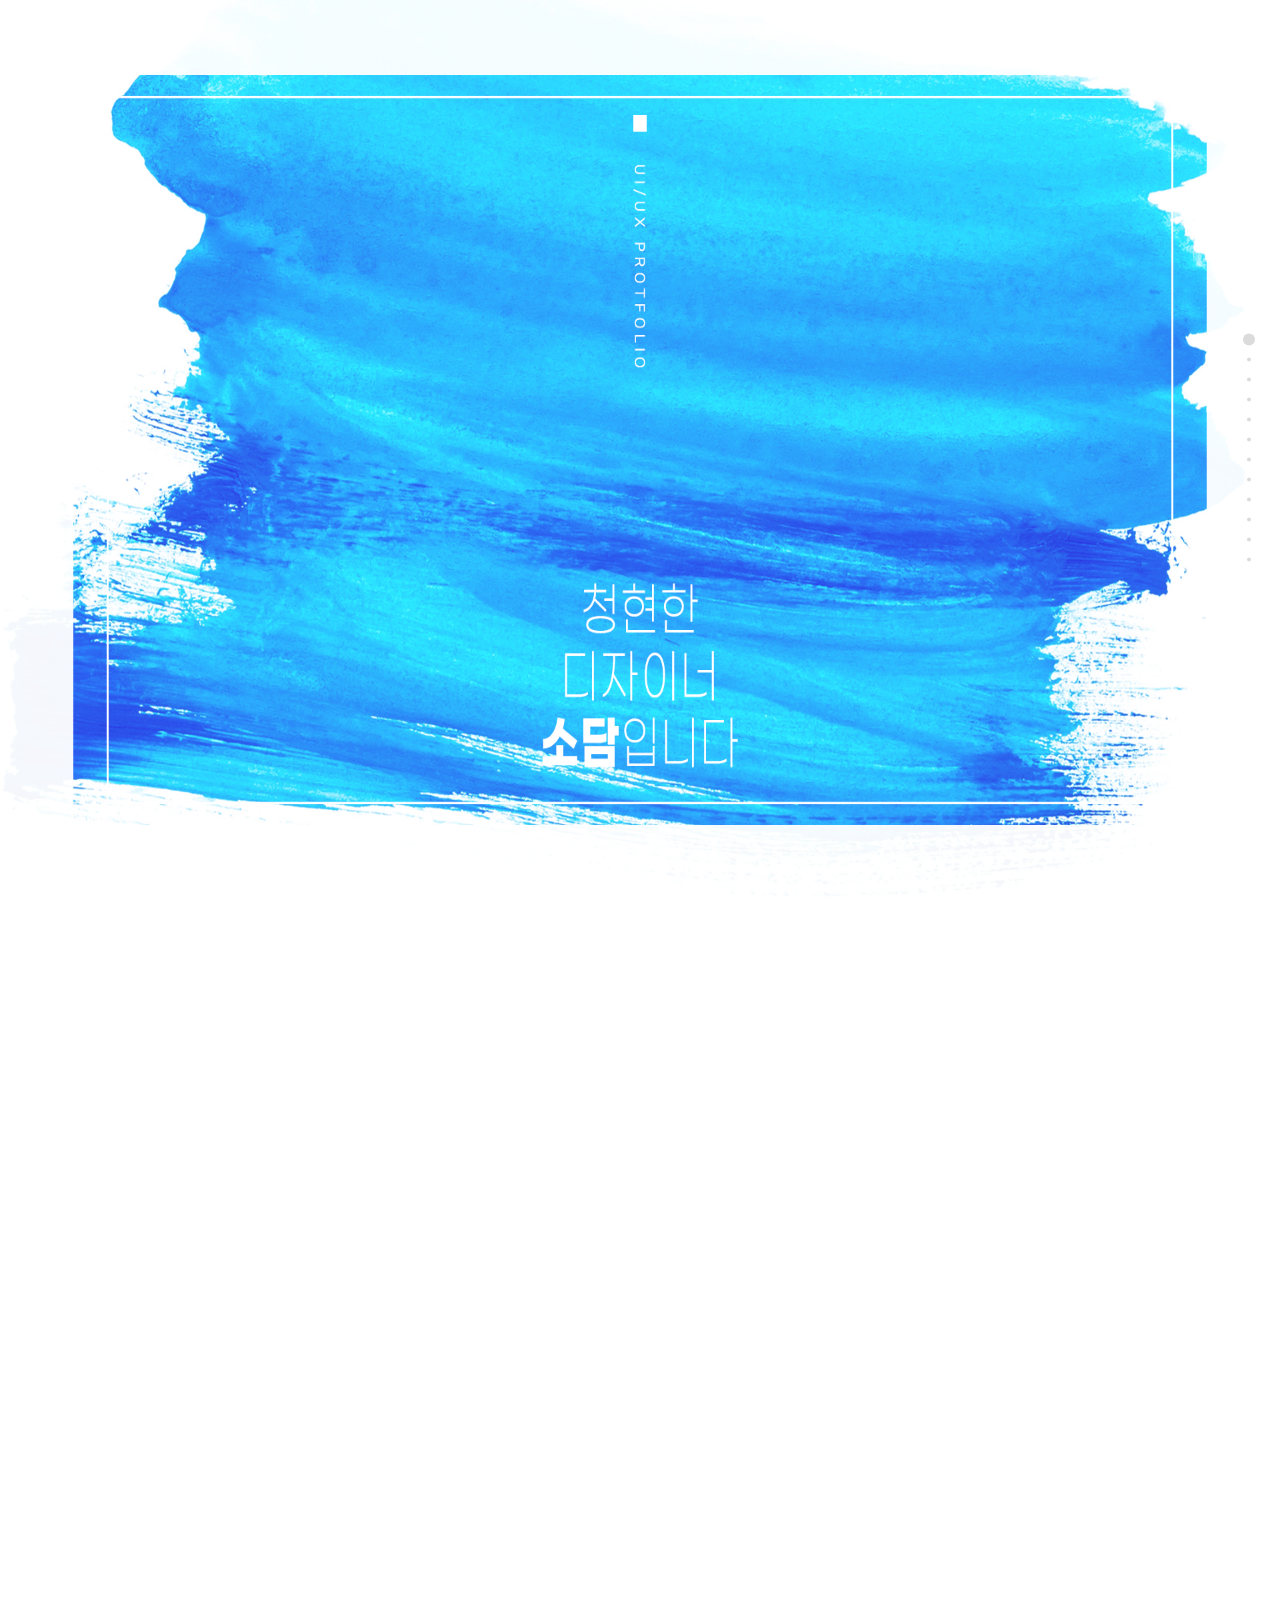
<file: index.html>
<!DOCTYPE html>
<html lang="ko">
<head>
    <meta charset="UTF-8">
    <meta http-equiv="X-UA-Compatible" content="IE=edge">
    <meta name="viewport" content="width=device-width, initial-scale=1.0">
    <title>청현한 디자이너 소담입니다.</title>
    <script src="fullpage.js" defer></script>
    <script src="index.js" defer></script>
    <link rel="stylesheet" href="fullpage.css">
    <link rel="stylesheet" href="index.css">
</head>
<body>
    <div id="wrap">
        <div class="section">
            <img class="main" src="img/slide1.png" alt="메인">
        </div>
        <div class="section">
            <img class="sub" src="img/slide2.png" alt="서브1">
        </div>
        <div class="section">
            <img class="sub" src="img/slide3.png" alt="서브2">
        </div>
        <div class="section">
            <img class="sub" src="img/slide4.png" alt="서브3">
        </div>
        <div class="section">
            <img class="sub" src="img/slide5.png" alt="서브4">
        </div>
        <div class="section">
            <img class="sub" src="img/slide6.png" alt="서브5">
        </div>
        <div class="section">
            <img class="sub" src="img/slide7.png" alt="서브6">
        </div>
        <div class="section">
            <img class="sub" src="img/slide8.png" alt="서브7">
        </div>
        <div class="section">
            <img class="sub" src="img/slide9.png" alt="서브8">
        </div>
        <div class="section">
            <img class="sub" src="img/slide10.png" alt="서브8">
        </div>
        <div class="section">
            <img class="sub" src="img/slide11.png" alt="서브8">
        </div>

        <div class="section">
         <div class="slide">
            <a href="https://melting-blue.github.io/etude1/index.html">
                <img src="./img/visitbutton.png" alt="버튼">
            </a>
        </div>
         <div class="slide">
            <a href="https://melting-blue.github.io/etude2/index.html">
                <img src="./img/visitbutton.png" alt="버튼">
            </a>
        </div>
         <div class="slide">
            <a href="https://melting-blue.github.io/etude3/index.html">
                <img src="./img/visitbutton.png" alt="버튼">
            </a>
         </div>
        </div>
    </div>
</body>
</html>
</file>
<file: fullpage.css>
/*!
 * fullPage 4.0.9
 * https://github.com/alvarotrigo/fullPage.js
 *
 * @license GPLv3 for open source use only
 * or Fullpage Commercial License for commercial use
 * http://alvarotrigo.com/fullPage/pricing/
 *
 * Copyright (C) 2021 http://alvarotrigo.com/fullPage - A project by Alvaro Trigo
 */
html.fp-enabled,
.fp-enabled body {
    margin: 0;
    padding: 0;
    overflow:hidden;

    /*Avoid flicker on slides transitions for mobile phones #336 */
    -webkit-tap-highlight-color: rgba(0,0,0,0);
}
.fp-section {
    position: relative;
    -webkit-box-sizing: border-box; /* Safari<=5 Android<=3 */
    -moz-box-sizing: border-box; /* <=28 */
    box-sizing: border-box;
    height: 100%;
    display: block;
}
.fp-slide {
    float: left;
}
.fp-slide, .fp-slidesContainer {
    height: 100%;
    display: block;
}
.fp-slides {
    z-index:1;
    height: 100%;
    overflow: hidden;
    position: relative;
    -webkit-transition: all 0.3s ease-out; /* Safari<=6 Android<=4.3 */
    transition: all 0.3s ease-out;
}
.fp-table{
    display: flex;
    flex-direction: column;
    justify-content: flex-start;
    width: 100%;
}
/* .fp-table::before , 
.fp-table::after {
      content:'';
      flex:1;
} */
.fp-slidesContainer {
    float: left;
    position: relative;
}
.fp-controlArrow {
    -webkit-user-select: none; /* webkit (safari, chrome) browsers */
    -moz-user-select: none; /* mozilla browsers */
    -khtml-user-select: none; /* webkit (konqueror) browsers */
    -ms-user-select: none; /* IE10+ */
    position: absolute;
    z-index: 4;
    top: 50%;
    cursor: pointer;
    margin-top: -38px;
    -webkit-transform: translate3d(0,0,0);
    -ms-transform: translate3d(0,0,0);
    transform: translate3d(0,0,0);
}
.fp-prev{
    left: 15px;
}
.fp-next{
    right: 15px;
}
.fp-arrow{
    width: 0;
    height: 0;
    border-style: solid;
}
.fp-arrow.fp-prev {
    border-width: 38.5px 34px 38.5px 0;
    border-color: transparent #fff transparent transparent;
}
.fp-arrow.fp-next {
    border-width: 38.5px 0 38.5px 34px;
    border-color: transparent transparent transparent #fff;
    margin-right: 40px;
}
/* .fp-scrollable {
    overflow: hidden;
    position: relative;
} */
/* .fp-scroller{
    overflow: hidden;
} */
/* .iScrollIndicator{
    border: 0 !important;
} */
.fp-notransition {
    -webkit-transition: none !important;
    transition: none !important;
}
#fp-nav {
    position: fixed;
    z-index: 100;
    top: 50%;
    opacity: 1;
    transform: translateY(-50%);
    -ms-transform: translateY(-50%);
    -webkit-transform: translate3d(0,-50%,0);
}
#fp-nav.fp-right {
    right: 17px;
}
#fp-nav.fp-left {
    left: 17px;
}
.fp-slidesNav{
    position: absolute;
    z-index: 4;
    opacity: 1;
    -webkit-transform: translate3d(0,0,0);
    -ms-transform: translate3d(0,0,0);
    transform: translate3d(0,0,0);
    left: 0 !important;
    right: 0;
    margin: 0 auto !important;
}
.fp-slidesNav.fp-bottom {
    bottom: 17px;
}
.fp-slidesNav.fp-top {
    top: 17px;
}
#fp-nav ul,
.fp-slidesNav ul {
  margin: 0;
  padding: 0;
}
#fp-nav ul li,
.fp-slidesNav ul li {
    display: block;
    width: 14px;
    height: 13px;
    margin: 7px;
    position:relative;
}
.fp-slidesNav ul li {
    display: inline-block;
}
#fp-nav ul li a,
.fp-slidesNav ul li a {
    display: block;
    position: relative;
    z-index: 1;
    width: 100%;
    height: 100%;
    cursor: pointer;
    text-decoration: none;
}
#fp-nav ul li a.active span,
.fp-slidesNav ul li a.active span,
#fp-nav ul li:hover a.active span,
.fp-slidesNav ul li:hover a.active span{
    height: 12px;
    width: 12px;
    margin: -6px 0 0 -6px;
    border-radius: 100%;
 }
#fp-nav ul li a span,
.fp-slidesNav ul li a span {
    border-radius: 50%;
    position: absolute;
    z-index: 1;
    height: 4px;
    width: 4px;
    border: 0;
    background: rgb(219, 219, 219);
    left: 50%;
    top: 50%;
    margin: -2px 0 0 -2px;
    -webkit-transition: all 0.1s ease-in-out;
    -moz-transition: all 0.1s ease-in-out;
    -o-transition: all 0.1s ease-in-out;
    transition: all 0.1s ease-in-out;
}
#fp-nav ul li:hover a span,
.fp-slidesNav ul li:hover a span{
    width: 10px;
    height: 10px;
    margin: -5px 0px 0px -5px;
}
#fp-nav ul li .fp-tooltip {
    position: absolute;
    top: -2px;
    color: #fff;
    font-size: 14px;
    font-family: arial, helvetica, sans-serif;
    white-space: nowrap;
    max-width: 220px;
    overflow: hidden;
    display: block;
    opacity: 0;
    width: 0;
    cursor: pointer;
}
#fp-nav ul li:hover .fp-tooltip,
#fp-nav.fp-show-active a.active + .fp-tooltip {
    -webkit-transition: opacity 0.2s ease-in;
    transition: opacity 0.2s ease-in;
    width: auto;
    opacity: 1;
}
#fp-nav ul li .fp-tooltip.fp-right {
    right: 20px;
}
#fp-nav ul li .fp-tooltip.fp-left {
    left: 20px;
}
.fp-auto-height.fp-section,
.fp-auto-height .fp-slide{
    height: auto !important;
}

/* Used with autoScrolling: false */ 
.fp-scrollable .fp-section,
.fp-scrollable .fp-slide{
   /* Fallback for browsers that do not support Custom Properties */
   height: 100vh;
   height: calc(var(--vh, 1vh) * 100);
}

/* Disabling vertical centering on scrollable elements */
.fp-overflow{
    justify-content: flex-start;
}

.fp-overflow{
    overflow-y: scroll;
    height: 100%;
    outline:none;
}

.fp-overflow.fp-table{
    display: block;
}

.fp-responsive .fp-auto-height-responsive.fp-section,
.fp-responsive .fp-auto-height-responsive .fp-slide{
    height: auto !important;
}

/*Only display content to screen readers*/
.fp-sr-only{
    position: absolute;
    width: 1px;
    height: 1px;
    padding: 0;
    overflow: hidden;
    clip: rect(0, 0, 0, 0);
    white-space: nowrap;
    border: 0;
}

.fp-snaps{
    overflow-y: auto !important;
    height: 100% !important;
}
.fp-snaps body{
    height: 100% !important;
    -ms-scroll-snap-type: y mandatory;
        scroll-snap-type: y mandatory;
        overflow-y: scroll !important;
        scroll-behavior: smooth;
}
.fp-snaps .fp-section{
    scroll-snap-align: start;
}
.fp-snaps .fullpage-wrapper{
    height: auto !important;
}

/* Used for DragAndMove*/
.fp-disable-snap body{
    scroll-behavior: unset !important;
    scroll-snap-type: none !important;
}

/* Customize website's scrollbar like Mac OS
Not supports in Firefox and IE */
.fp-scroll-mac .fp-overflow::-webkit-scrollbar {
    background-color: transparent;
    width: 9px;
}
.fp-scroll-mac .fp-overflow::-webkit-scrollbar-track {
    background-color: transparent;
}
.fp-scroll-mac .fp-overflow::-webkit-scrollbar-thumb {
    background-color: rgba(0,0,0,.4);
    border-radius: 16px;
    border: 4px solid transparent;
}
.fp-warning,
.fp-watermark{
    z-index: 9999999;
    position: absolute;
    bottom: 0;
}
.fp-warning,
.fp-watermark a{
    text-decoration: none;
    color: #000;
    background: rgba(255,255,255,0.6);
    padding: 5px 8px;
    font-size: 14px;
    font-family: arial;
    color: black;
    display: inline-block;
    border-radius: 3px;
    margin: 12px;
}
</file>
<file: index.css>
*{margin: 0; padding: 0;}

#wrap .section:nth-child(1){background-color: #f5f5f5;}
#wrap .section:nth-child(1) p{
   position: relative;
   left: 20px;
   top: 200px;
   z-index: 1;
}

#wrap .section .sub,
#wrap .section .main{
   width: 100%;
   height: 100vh;
   z-index: 0;
}


#wrap .slide:nth-child(1){
   background-image: url(./img/etude1.png);
   background-size: cover;
}
#wrap .slide:nth-child(2){
   background-image: url(./img/etude2.png);
   background-size: cover;
}
#wrap .slide:nth-child(3){
   background-image: url(./img/etude3.png);
   background-size: cover;
}

#wrap .slide img{
   position: relative;
   z-index: 5;
   left: 1600px;
   top: 1100px;
}
</file>
